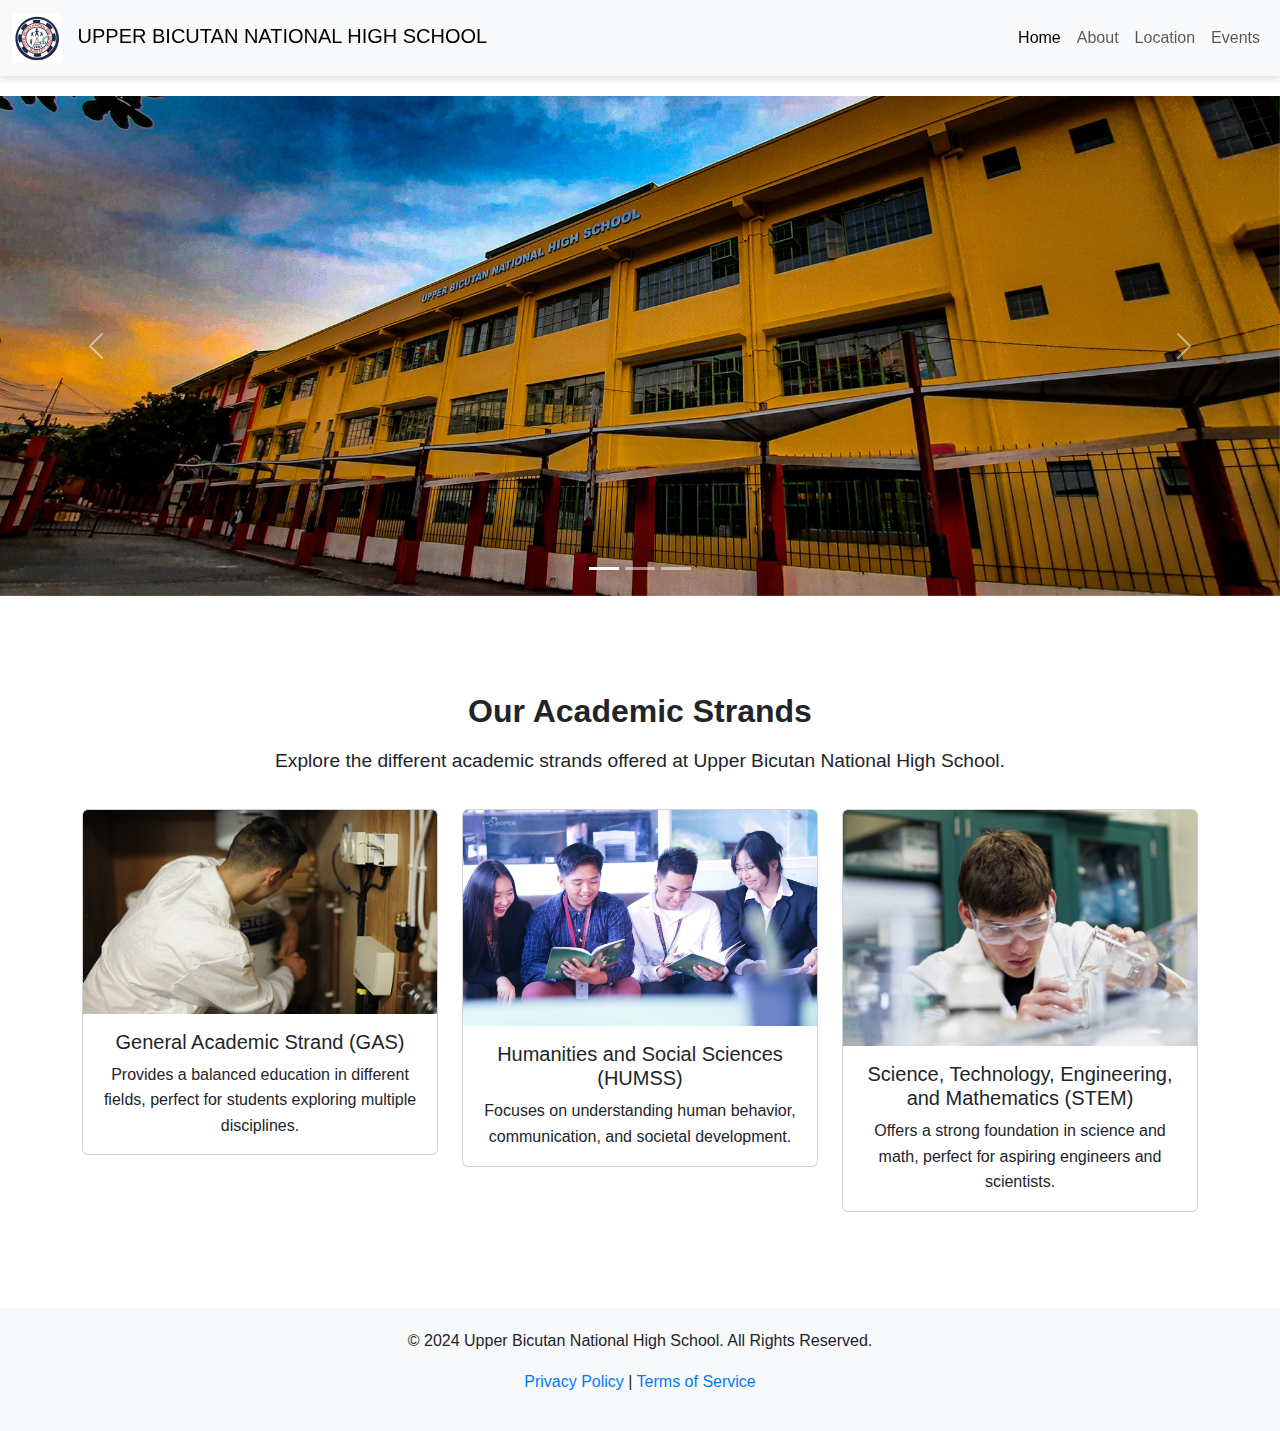
<file: index.html>
<!DOCTYPE html>
<html lang="en">
<head>
  <meta charset="UTF-8">
  <meta name="viewport" content="width=device-width, initial-scale=1.0">
  <title>UBNHS</title>
  <!-- Bootstrap CSS CDN -->
  <link href="https://cdn.jsdelivr.net/npm/bootstrap@5.3.0-alpha1/dist/css/bootstrap.min.css" rel="stylesheet">
  <link href="index.css" rel="stylesheet">
  <style>
/* Navbar Styling */
.navbar-brand img {
  height: 50px; 
  margin-right: 10px; 
}
.navbar {
  box-shadow: 0 4px 6px rgba(0, 0, 0, 0.1);
}
.nav-link:hover {
  color: #007bff !important;
}
  </style>
</head>
<body>
 <!-- Navbar -->
  <nav class="navbar navbar-expand-lg navbar-light bg-light fixed-top">
    <div class="container-fluid">
      <a class="navbar-brand" href="#">
        <img src="images/logo.jpg" alt="School Logo">
        UPPER BICUTAN NATIONAL HIGH SCHOOL
      </a>
      <button class="navbar-toggler" type="button" data-bs-toggle="collapse" data-bs-target="#navbarNav" aria-controls="navbarNav" aria-expanded="false" aria-label="Toggle navigation">
        <span class="navbar-toggler-icon"></span>
      </button>
      <div class="collapse navbar-collapse" id="navbarNav">
        <ul class="navbar-nav ms-auto">
          <li class="nav-item">
            <a class="nav-link active" aria-current="page" href="index.html">Home</a>
          </li>
          <li class="nav-item">
            <a class="nav-link" href="about.html">About</a>
          </li>
          <li class="nav-item">
            <a class="nav-link" href="location.html">Location</a>
          </li>
          <li class="nav-item">
            <a class="nav-link" href="events.html">Events</a>
          </li>
        </ul>
      </div>
    </div>
  </nav> 

  <!-- Carousel Section -->
  <section id="carousel" class="my-5 pt-5">
    <div id="schoolCarousel" class="carousel slide" data-bs-ride="carousel">
      <div class="carousel-indicators">
        <button type="button" data-bs-target="#schoolCarousel" data-bs-slide-to="0" class="active" aria-current="true" aria-label="Slide 1"></button>
        <button type="button" data-bs-target="#schoolCarousel" data-bs-slide-to="1" aria-label="Slide 2"></button>
        <button type="button" data-bs-target="#schoolCarousel" data-bs-slide-to="2" aria-label="Slide 3"></button>
      </div>
      <div class="carousel-inner">
        <div class="carousel-item active">
          <img src="images/ubnhs2.jpg" class="d-block w-100" alt="First Slide">
          <div class="carousel-caption d-none d-md-block">  
          </div>
        </div>
        <div class="carousel-item">
          <img src="images/ubnhs1.jpg" class="d-block w-100" alt="Second Slide">
          <div class="carousel-caption d-none d-md-block">    
          </div>
        </div>
        <div class="carousel-item">
          <img src="images/ubnhs3.jpg" class="d-block w-100" alt="Third Slide">
          <div class="carousel-caption d-none d-md-block">
          </div>
        </div>
      </div>
      <button class="carousel-control-prev" type="button" data-bs-target="#schoolCarousel" data-bs-slide="prev">
        <span class="carousel-control-prev-icon" aria-hidden="true"></span>
        <span class="visually-hidden">Previous</span>
      </button>
      <button class="carousel-control-next" type="button" data-bs-target="#schoolCarousel" data-bs-slide="next">
        <span class="carousel-control-next-icon" aria-hidden="true"></span>
        <span class="visually-hidden">Next</span>
      </button>
    </div>
  </section>

  <!-- Strands Section -->
  <section id="strands" class="py-5 text-center">
    <div class="container">
      <h2 class="section-title">Our Academic Strands</h2>
      <p class="section-description">Explore the different academic strands offered at Upper Bicutan National High School.</p>
      <div class="row mt-4">
        <div class="col-md-4">
          <div class="card">
            <img src="images/gas.jpg" class="card-img-top" alt="GAS">
            <div class="card-body">
              <h5 class="card-title">General Academic Strand (GAS)</h5>
              <p class="card-text">Provides a balanced education in different fields, perfect for students exploring multiple disciplines.</p>
            </div>
          </div>
        </div>
        <div class="col-md-4">
          <div class="card">
            <img src="images/humms.jpg" class="card-img-top" alt="HUMSS">
            <div class="card-body">
              <h5 class="card-title">Humanities and Social Sciences (HUMSS)</h5>
              <p class="card-text">Focuses on understanding human behavior, communication, and societal development.</p>
            </div>
          </div>
        </div>
        <div class="col-md-4">
          <div class="card">
            <img src="images/stem.jpg" class="card-img-top" alt="STEM">
            <div class="card-body">
              <h5 class="card-title">Science, Technology, Engineering, and Mathematics (STEM)</h5>
              <p class="card-text">Offers a strong foundation in science and math, perfect for aspiring engineers and scientists.</p>
            </div>
          </div>
        </div>
      </div>
    </div>
  </section>

  <!-- Footer -->
  <footer class="text-center mt-5">
    <div class="container">
      <p>&copy; 2024 Upper Bicutan National High School. All Rights Reserved.</p>
      <p><a href="#">Privacy Policy</a> | <a href="#">Terms of Service</a></p>
    </div>
  </footer>

  <!-- Bootstrap JS CDN -->
  <script src="https://cdn.jsdelivr.net/npm/bootstrap@5.3.0-alpha1/dist/js/bootstrap.bundle.min.js"></script>
</body>
</html>
</file>
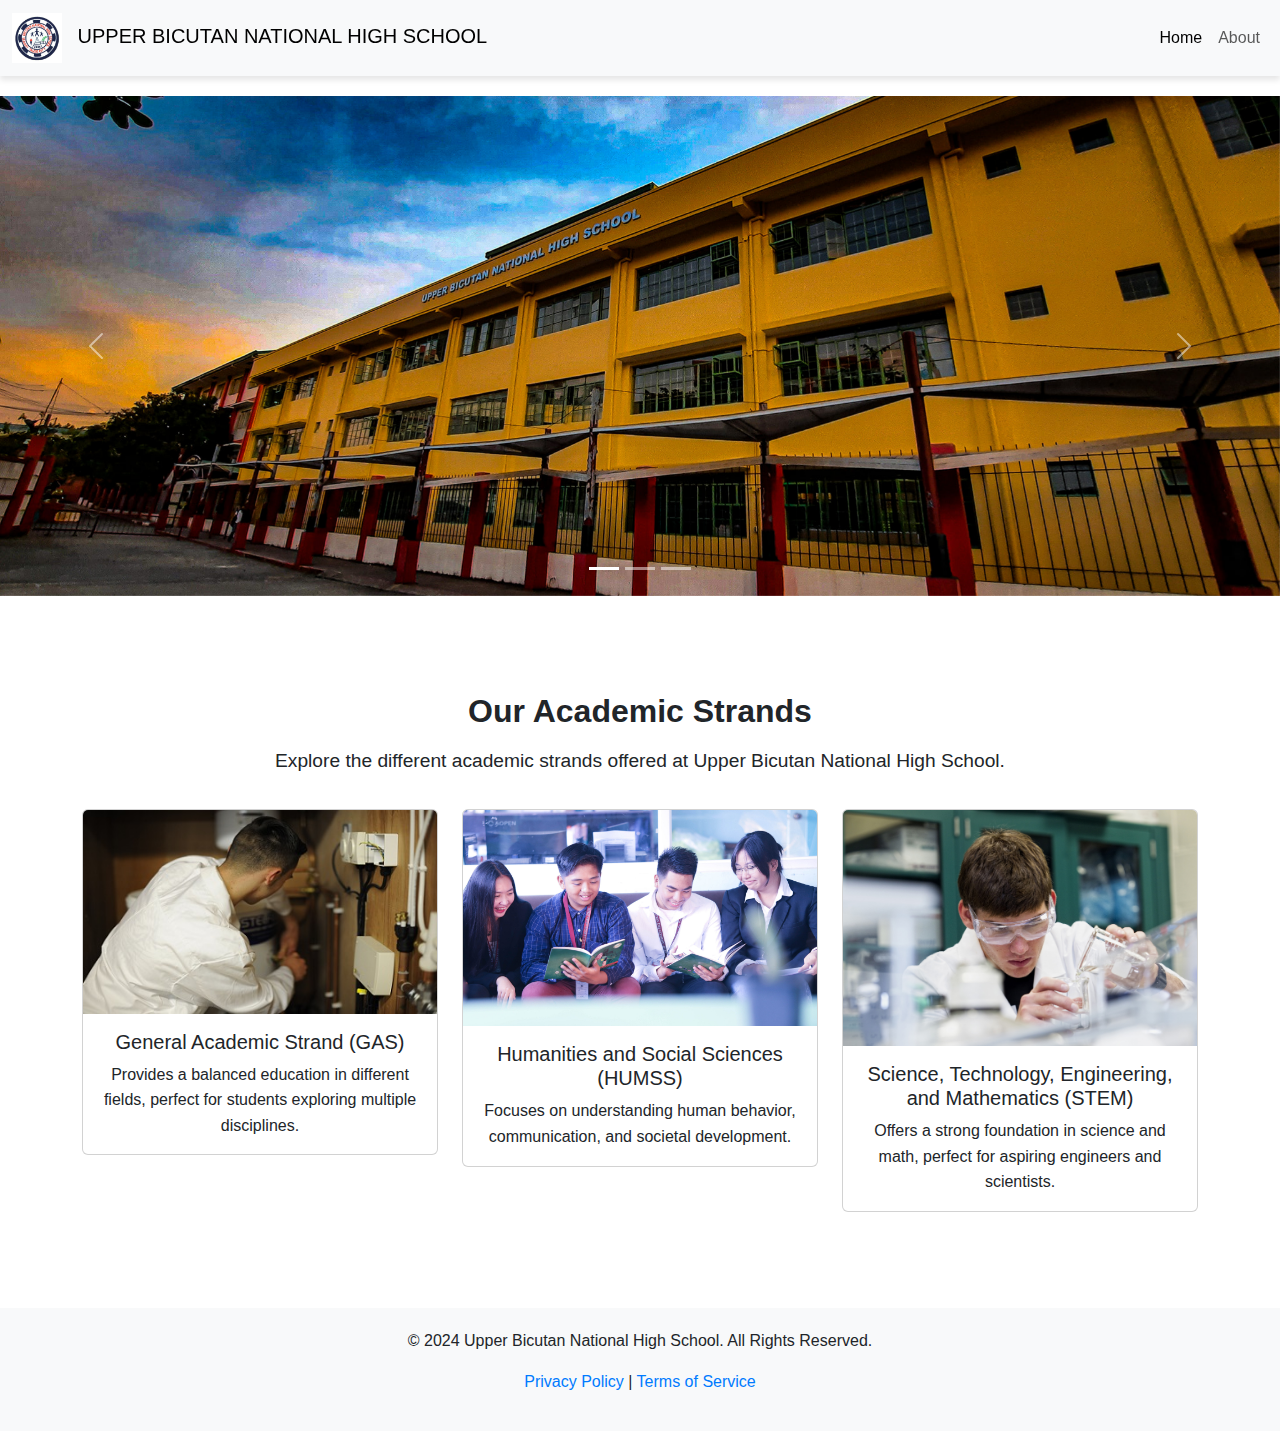
<file: main/index.html>
<!DOCTYPE html>
<html lang="en">
<head>
  <meta charset="UTF-8">
  <meta name="viewport" content="width=device-width, initial-scale=1.0">
  <title>UBNHS</title>
  <!-- Bootstrap CSS CDN -->
  <link href="https://cdn.jsdelivr.net/npm/bootstrap@5.3.0-alpha1/dist/css/bootstrap.min.css" rel="stylesheet">
  <link href="index.css" rel="stylesheet">
  <style>
/* Navbar Styling */
.navbar-brand img {
  height: 50px; 
  margin-right: 10px; 
}
.navbar {
  box-shadow: 0 4px 6px rgba(0, 0, 0, 0.1);
}
.nav-link:hover {
  color: #007bff !important;
}
  </style>
</head>
<body>
 <!-- Navbar -->
  <nav class="navbar navbar-expand-lg navbar-light bg-light fixed-top">
    <div class="container-fluid">
      <a class="navbar-brand" href="#">
        <img src="images/logo.jpg" alt="School Logo">
        UPPER BICUTAN NATIONAL HIGH SCHOOL
      </a>
      <button class="navbar-toggler" type="button" data-bs-toggle="collapse" data-bs-target="#navbarNav" aria-controls="navbarNav" aria-expanded="false" aria-label="Toggle navigation">
        <span class="navbar-toggler-icon"></span>
      </button>
      <div class="collapse navbar-collapse" id="navbarNav">
        <ul class="navbar-nav ms-auto">
          <li class="nav-item">
            <a class="nav-link active" aria-current="page" href="index.html">Home</a>
          </li>
          <li class="nav-item">
            <a class="nav-link" href="about.html">About</a>
          </li>
        </ul>
      </div>
    </div>
  </nav> 

  <!-- Carousel Section -->
  <section id="carousel" class="my-5 pt-5">
    <div id="schoolCarousel" class="carousel slide" data-bs-ride="carousel">
      <div class="carousel-indicators">
        <button type="button" data-bs-target="#schoolCarousel" data-bs-slide-to="0" class="active" aria-current="true" aria-label="Slide 1"></button>
        <button type="button" data-bs-target="#schoolCarousel" data-bs-slide-to="1" aria-label="Slide 2"></button>
        <button type="button" data-bs-target="#schoolCarousel" data-bs-slide-to="2" aria-label="Slide 3"></button>
      </div>
      <div class="carousel-inner">
        <div class="carousel-item active">
          <img src="images/ubnhs2.jpg" class="d-block w-100" alt="First Slide">
          <div class="carousel-caption d-none d-md-block">  
          </div>
        </div>
        <div class="carousel-item">
          <img src="images/ubnhs1.jpg" class="d-block w-100" alt="Second Slide">
          <div class="carousel-caption d-none d-md-block">    
          </div>
        </div>
        <div class="carousel-item">
          <img src="images/ubnhs3.jpg" class="d-block w-100" alt="Third Slide">
          <div class="carousel-caption d-none d-md-block">
          </div>
        </div>
      </div>
      <button class="carousel-control-prev" type="button" data-bs-target="#schoolCarousel" data-bs-slide="prev">
        <span class="carousel-control-prev-icon" aria-hidden="true"></span>
        <span class="visually-hidden">Previous</span>
      </button>
      <button class="carousel-control-next" type="button" data-bs-target="#schoolCarousel" data-bs-slide="next">
        <span class="carousel-control-next-icon" aria-hidden="true"></span>
        <span class="visually-hidden">Next</span>
      </button>
    </div>
  </section>

  <!-- Strands Section -->
  <section id="strands" class="py-5 text-center">
    <div class="container">
      <h2 class="section-title">Our Academic Strands</h2>
      <p class="section-description">Explore the different academic strands offered at Upper Bicutan National High School.</p>
      <div class="row mt-4">
        <div class="col-md-4">
          <div class="card">
            <img src="images/gas.jpg" class="card-img-top" alt="GAS">
            <div class="card-body">
              <h5 class="card-title">General Academic Strand (GAS)</h5>
              <p class="card-text">Provides a balanced education in different fields, perfect for students exploring multiple disciplines.</p>
            </div>
          </div>
        </div>
        <div class="col-md-4">
          <div class="card">
            <img src="images/humms.jpg" class="card-img-top" alt="HUMSS">
            <div class="card-body">
              <h5 class="card-title">Humanities and Social Sciences (HUMSS)</h5>
              <p class="card-text">Focuses on understanding human behavior, communication, and societal development.</p>
            </div>
          </div>
        </div>
        <div class="col-md-4">
          <div class="card">
            <img src="images/stem.jpg" class="card-img-top" alt="STEM">
            <div class="card-body">
              <h5 class="card-title">Science, Technology, Engineering, and Mathematics (STEM)</h5>
              <p class="card-text">Offers a strong foundation in science and math, perfect for aspiring engineers and scientists.</p>
            </div>
          </div>
        </div>
      </div>
    </div>
  </section>

  <!-- Footer -->
  <footer class="text-center mt-5">
    <div class="container">
      <p>&copy; 2024 Upper Bicutan National High School. All Rights Reserved.</p>
      <p><a href="#">Privacy Policy</a> | <a href="#">Terms of Service</a></p>
    </div>
  </footer>

  <!-- Bootstrap JS CDN -->
  <script src="https://cdn.jsdelivr.net/npm/bootstrap@5.3.0-alpha1/dist/js/bootstrap.bundle.min.js"></script>
</body>
</html>
</file>
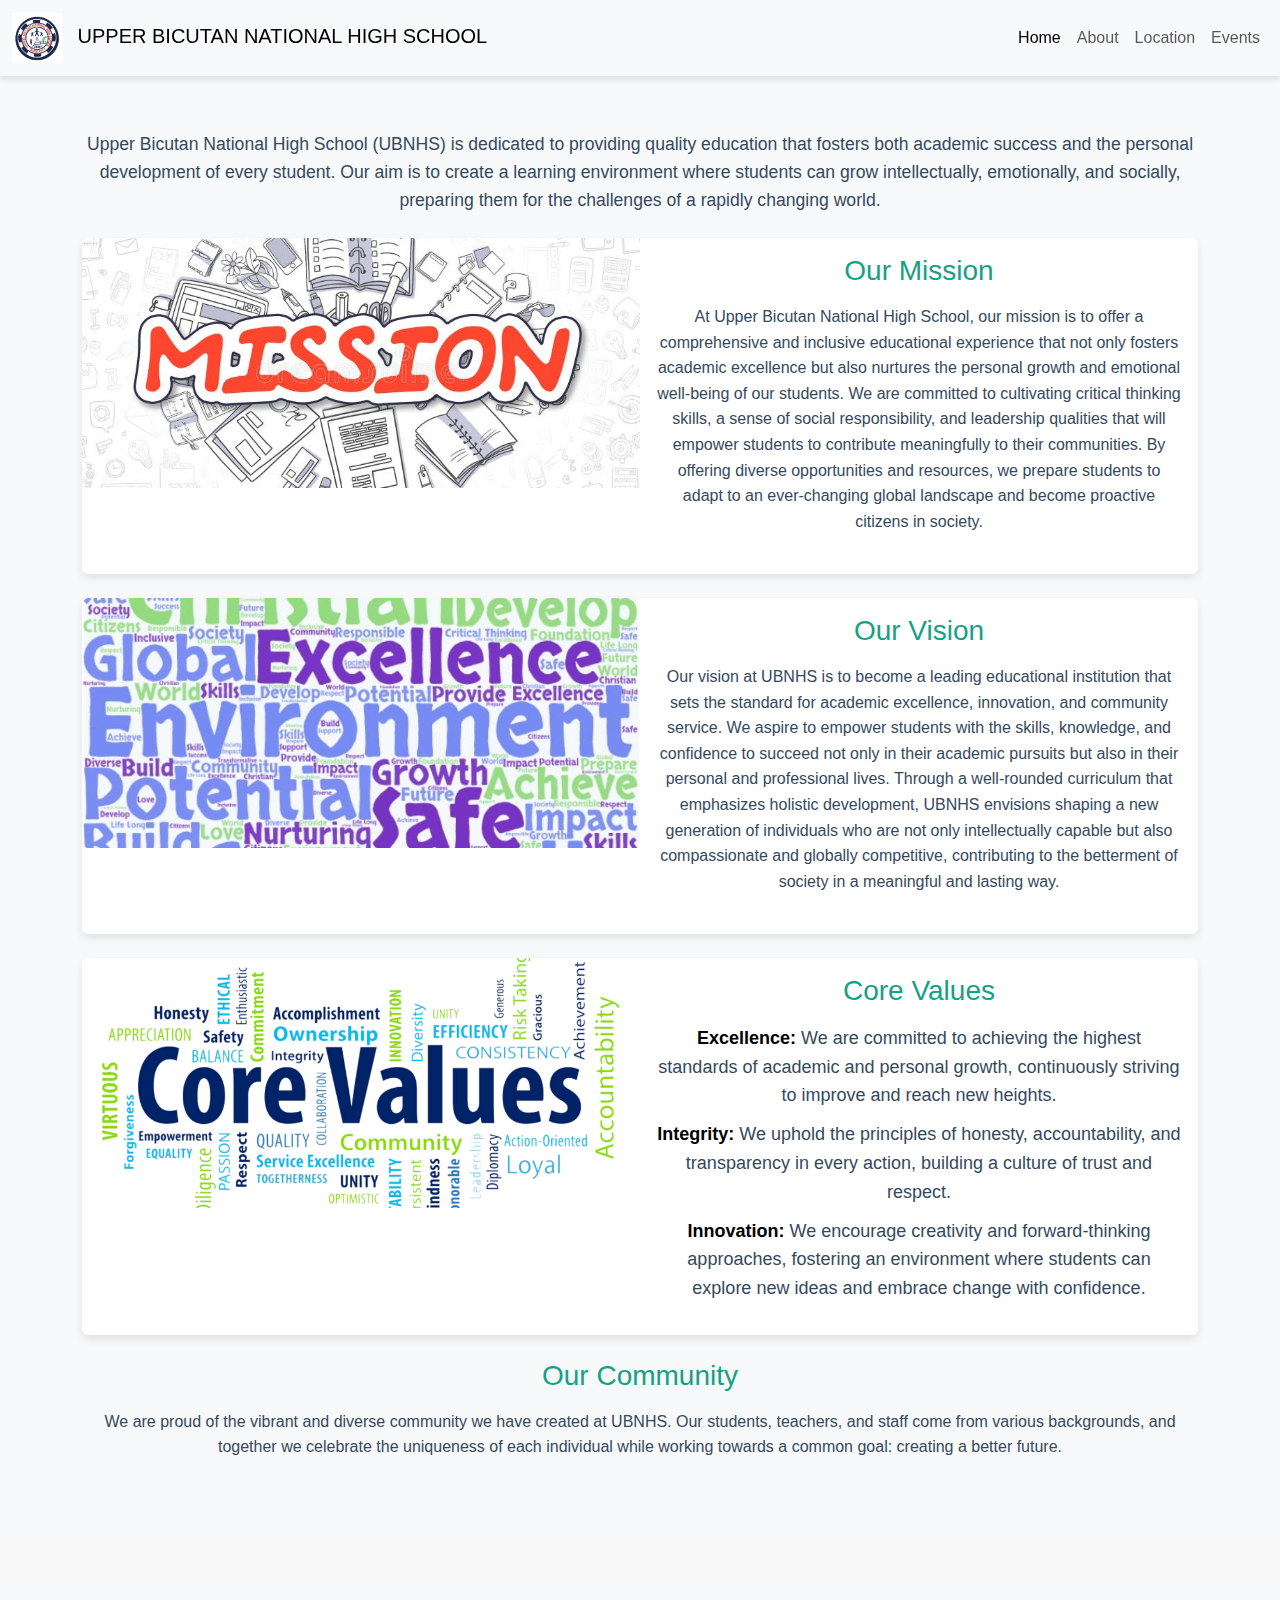
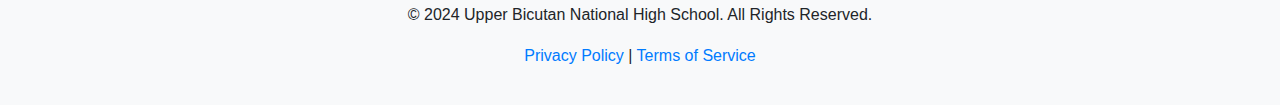
<file: about.html>
<!DOCTYPE html>
<html lang="en">
<head>
  <meta charset="UTF-8">
  <meta name="viewport" content="width=device-width, initial-scale=1.0">
  <title>About Us</title>
  <!-- Bootstrap CSS CDN -->
  <link href="https://cdn.jsdelivr.net/npm/bootstrap@5.3.0-alpha1/dist/css/bootstrap.min.css" rel="stylesheet">
  <link rel="stylesheet" href="aboutUs.css">
  <style>
/* Navbar Styling */
.navbar-brand img {
  height: 50px; 
  margin-right: 10px; 
}
.navbar {
  box-shadow: 0 4px 6px rgba(0, 0, 0, 0.1);
}
.nav-link:hover {
  color: #007bff !important;
}
  </style>
</head>
<body>
  <!-- Navbar -->
 <!-- Navbar -->
 <nav class="navbar navbar-expand-lg navbar-light bg-light fixed-top">
  <div class="container-fluid">
    <a class="navbar-brand" href="#">
      <img src="images/logo.jpg" alt="School Logo">
      UPPER BICUTAN NATIONAL HIGH SCHOOL
    </a>
    <button class="navbar-toggler" type="button" data-bs-toggle="collapse" data-bs-target="#navbarNav" aria-controls="navbarNav" aria-expanded="false" aria-label="Toggle navigation">
      <span class="navbar-toggler-icon"></span>
    </button>
    <div class="collapse navbar-collapse" id="navbarNav">
      <ul class="navbar-nav ms-auto">
        <li class="nav-item">
          <a class="nav-link active" aria-current="page" href="index.html">Home</a>
        </li>
        <li class="nav-item">
          <a class="nav-link" href="about.html">About</a>
        </li>
        <li class="nav-item">
          <a class="nav-link" href="location.html">Location</a>
        </li>
        <li class="nav-item">
          <a class="nav-link" href="events.html">Events</a>
        </li>
      </ul>
    </div>
  </div>
</nav> 



<section id="about" class="main-content" style="background-color: #f8f9fa; padding: 50px 0;">
  <div class="container">
    <div class="text-center">

      <!-- Introduction -->
      <p class="mb-4" style="font-size: 1.1rem; color: #34495e;">Upper Bicutan National High School (UBNHS) is dedicated to providing quality education that fosters both academic success and the personal development of every student. Our aim is to create a learning environment where students can grow intellectually, emotionally, and socially, preparing them for the challenges of a rapidly changing world.</p>

      <!-- Card for Mission -->
      <div class="card mb-4" style="border: none; background-color: #ffffff; box-shadow: 0 4px 8px rgba(0, 0, 0, 0.1);">
        <div class="row g-0">
          <div class="col-md-6">
            <img src="images/mission.jpg" class="img-fluid rounded-start" alt="Mission Image" style="object-fit: cover; height: 250px; width: 100%;">
          </div>
          <div class="col-md-6 d-flex flex-column justify-content-center">
            <div class="card-body">
              <h2 class="h3 mb-3" style="color: #16a085;">Our Mission</h2>
              <p class="mb-4" style="font-size: 1rem; color: #34495e;">At Upper Bicutan National High School, our mission is to offer a comprehensive and inclusive educational experience that not only fosters academic excellence but also nurtures the personal growth and emotional well-being of our students. We are committed to cultivating critical thinking skills, a sense of social responsibility, and leadership qualities that will empower students to contribute meaningfully to their communities. By offering diverse opportunities and resources, we prepare students to adapt to an ever-changing global landscape and become proactive citizens in society.</p>
            </div>
          </div>
        </div>
      </div>

      <!-- Card for Vision -->
      <div class="card mb-4" style="border: none; background-color: #ffffff; box-shadow: 0 4px 8px rgba(0, 0, 0, 0.1);">
        <div class="row g-0">
          <div class="col-md-6">
            <img src="images/vision.jpg" class="img-fluid rounded-start" alt="Vision Image" style="object-fit: cover; height: 250px; width: 100%;">
          </div>
          <div class="col-md-6 d-flex flex-column justify-content-center">
            <div class="card-body">
              <h2 class="h3 mb-3" style="color: #16a085;">Our Vision</h2>
              <p class="mb-4" style="font-size: 1rem; color: #34495e;">Our vision at UBNHS is to become a leading educational institution that sets the standard for academic excellence, innovation, and community service. We aspire to empower students with the skills, knowledge, and confidence to succeed not only in their academic pursuits but also in their personal and professional lives. Through a well-rounded curriculum that emphasizes holistic development, UBNHS envisions shaping a new generation of individuals who are not only intellectually capable but also compassionate and globally competitive, contributing to the betterment of society in a meaningful and lasting way.</p>
            </div>
          </div>
        </div>
      </div>

      <!-- Card for Core Values -->
      <div class="card mb-4" style="border: none; background-color: #ffffff; box-shadow: 0 4px 8px rgba(0, 0, 0, 0.1);">
        <div class="row g-0">
          <div class="col-md-6">
            <img src="images/core.png" class="img-fluid rounded-start" alt="Core Values Image" style="object-fit: cover; height: 250px; width: 100%;">
          </div>
          <div class="col-md-6 d-flex flex-column justify-content-center">
            <div class="card-body">
              <h2 class="h3 mb-3" style="color: #16a085;">Core Values</h2>
              <ul class="list-unstyled text-left" style="font-size: 1rem; color: #34495e;">
                <li><strong>Excellence:</strong> We are committed to achieving the highest standards of academic and personal growth, continuously striving to improve and reach new heights.</li>
                <li><strong>Integrity:</strong> We uphold the principles of honesty, accountability, and transparency in every action, building a culture of trust and respect.</li>
                <li><strong>Innovation:</strong> We encourage creativity and forward-thinking approaches, fostering an environment where students can explore new ideas and embrace change with confidence.</li>
              </ul>
            </div>
          </div>
        </div>
      </div>

      <!-- Our Community -->
      <h2 class="h3 mb-3" style="color: #16a085;">Our Community</h2>
      <p class="mb-4" style="font-size: 1rem; color: #34495e;">We are proud of the vibrant and diverse community we have created at UBNHS. Our students, teachers, and staff come from various backgrounds, and together we celebrate the uniqueness of each individual while working towards a common goal: creating a better future.</p>
    </div>
  </div>
</section>



 <!-- Footer -->
 <footer class="text-center mt-5">
  <div class="container">
    <p>&copy; 2024 Upper Bicutan National High School. All Rights Reserved.</p>
    <p><a href="#">Privacy Policy</a> | <a href="#">Terms of Service</a></p>
  </div>
</footer>
  <!-- Bootstrap JS CDN -->
  <script src="https://cdn.jsdelivr.net/npm/bootstrap@5.3.0-alpha1/dist/js/bootstrap.bundle.min.js"></script>
</body>
</html>
</file>
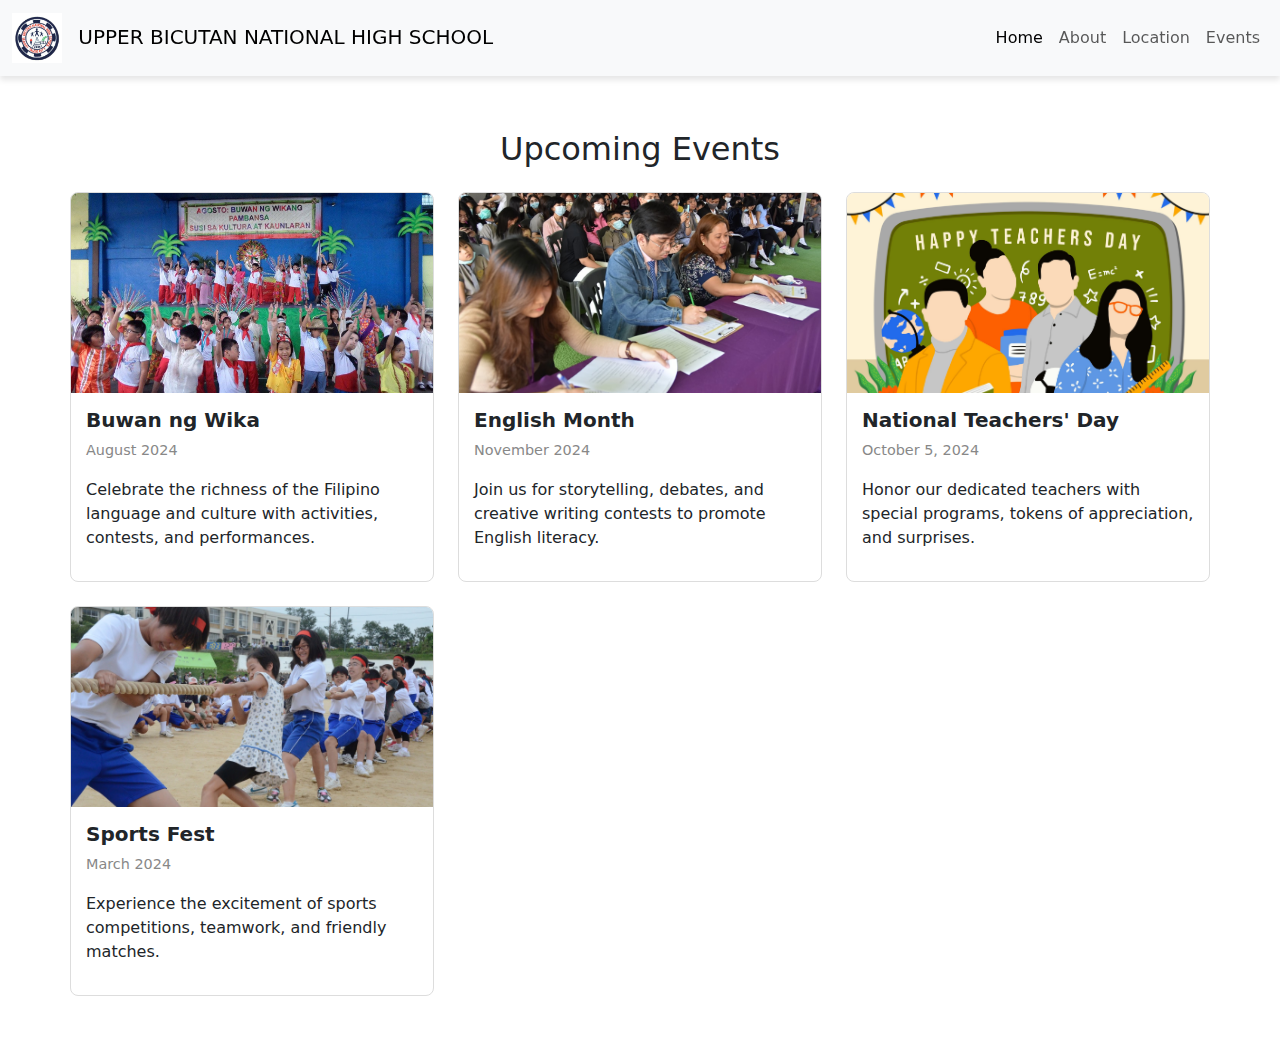
<file: events.html>
<!DOCTYPE html>
<html lang="en">
<head>
    <meta charset="UTF-8">
    <meta name="viewport" content="width=device-width, initial-scale=1.0">
    <title>Events</title>
    <!-- Bootstrap CSS CDN -->
    <link href="https://cdn.jsdelivr.net/npm/bootstrap@5.3.0-alpha1/dist/css/bootstrap.min.css" rel="stylesheet">
    <style>
        /* Navbar Styling */
        .navbar-brand img {
            height: 50px; 
            margin-right: 10px; 
        }
        .navbar {
            box-shadow: 0 4px 6px rgba(0, 0, 0, 0.1);
        }
        .nav-link:hover {
            color: #007bff !important;
        }

        /* Events Section */
        .events-section {
            margin-top: 100px;
            padding: 30px 0;
        }
        .event-card {
            border: 1px solid #ddd;
            border-radius: 8px;
            overflow: hidden;
            transition: transform 0.3s, box-shadow 0.3s;
        }
        .event-card:hover {
            transform: translateY(-5px);
            box-shadow: 0 5px 15px rgba(0, 0, 0, 0.2);
        }
        .event-card img {
            max-height: 200px;
            object-fit: cover;
            width: 100%;
        }
        .event-card-body {
            padding: 15px;
        }
        .event-card-title {
            font-size: 1.25rem;
            font-weight: bold;
        }
        .event-date {
            color: #888;
            font-size: 0.9rem;
        }
    </style>
</head>
<body>
    <!-- Navbar -->
    <nav class="navbar navbar-expand-lg navbar-light bg-light fixed-top">
        <div class="container-fluid">
            <a class="navbar-brand" href="#">
                <img src="images/logo.jpg" alt="School Logo">
                UPPER BICUTAN NATIONAL HIGH SCHOOL
            </a>
            <button class="navbar-toggler" type="button" data-bs-toggle="collapse" data-bs-target="#navbarNav" aria-controls="navbarNav" aria-expanded="false" aria-label="Toggle navigation">
                <span class="navbar-toggler-icon"></span>
            </button>
            <div class="collapse navbar-collapse" id="navbarNav">
                <ul class="navbar-nav ms-auto">
                    <li class="nav-item">
                        <a class="nav-link active" aria-current="page" href="index.html">Home</a>
                    </li>
                    <li class="nav-item">
                        <a class="nav-link" href="about.html">About</a>
                    </li>
                    <li class="nav-item">
                        <a class="nav-link" href="location.html">Location</a>
                    </li>
                    <li class="nav-item">
                        <a class="nav-link" href="events.html">Events</a>
                    </li>
                </ul>
            </div>
        </div>
    </nav> 

    <!-- Events Section -->
    <div class="container events-section">
        <h2 class="text-center mb-4">Upcoming Events</h2>
        <div class="row">
            <!-- Buwan ng Wika -->
            <div class="col-md-4 mb-4">
                <div class="event-card">
                    <img src="images/buwan.jpg" alt="Buwan ng Wika" class="img-fluid">
                    <div class="event-card-body">
                        <h5 class="event-card-title">Buwan ng Wika</h5>
                        <p class="event-date">August 2024</p>
                        <p>Celebrate the richness of the Filipino language and culture with activities, contests, and performances.</p>
                    </div>
                </div>
            </div>
            <!-- English Month -->
            <div class="col-md-4 mb-4">
                <div class="event-card">
                    <img src="images/english.jpg" alt="English Month" class="img-fluid">
                    <div class="event-card-body">
                        <h5 class="event-card-title">English Month</h5>
                        <p class="event-date">November 2024</p>
                        <p>Join us for storytelling, debates, and creative writing contests to promote English literacy.</p>
                    </div>
                </div>
            </div>
            <!-- National Teachers' Day -->
            <div class="col-md-4 mb-4">
                <div class="event-card">
                    <img src="images/teachers.jpg" alt="National Teachers' Day" class="img-fluid">
                    <div class="event-card-body">
                        <h5 class="event-card-title">National Teachers' Day</h5>
                        <p class="event-date">October 5, 2024</p>
                        <p>Honor our dedicated teachers with special programs, tokens of appreciation, and surprises.</p>
                    </div>
                </div>
            </div>
            <!-- Add More Events -->
            <div class="col-md-4 mb-4">
                <div class="event-card">
                    <img src="images/sport.jpg" alt="Sports Fest" class="img-fluid">
                    <div class="event-card-body">
                        <h5 class="event-card-title">Sports Fest</h5>
                        <p class="event-date">March 2024</p>
                        <p>Experience the excitement of sports competitions, teamwork, and friendly matches.</p>
                    </div>
                </div>
            </div>
    </div>

    <!-- Bootstrap JS -->
    <script src="https://cdn.jsdelivr.net/npm/bootstrap@5.3.0-alpha1/dist/js/bootstrap.bundle.min.js"></script>
</body>
</html>
</file>
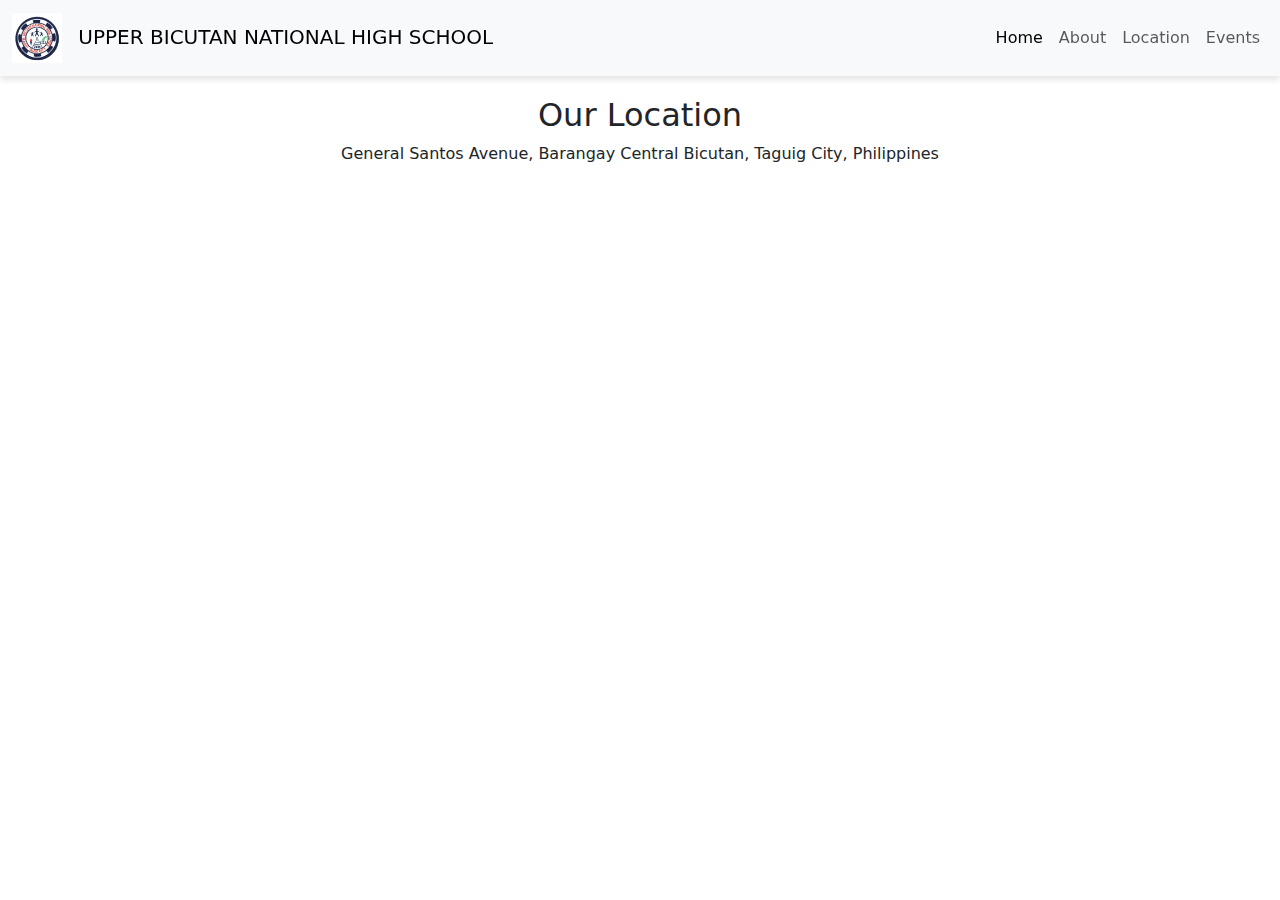
<file: location.html>
<!DOCTYPE html>
<html lang="en">
<head>
    <meta charset="UTF-8">
    <meta name="viewport" content="width=device-width, initial-scale=1.0">
    <title>Location</title>
    <link href="https://cdn.jsdelivr.net/npm/bootstrap@5.3.0-alpha1/dist/css/bootstrap.min.css" rel="stylesheet">
    <style>
        /* Navbar Styling */
        .navbar-brand img {
            height: 50px; 
            margin-right: 10px; 
        }
        .navbar {
            box-shadow: 0 4px 6px rgba(0, 0, 0, 0.1);
        }
        .nav-link:hover {
            color: #007bff !important;
        }
        /* Map Section Styling */
        #map {
            width: 100%;
            height: 500px;
            border: none;
        }
    </style>
</head>
<body>
   <!-- Navbar -->
   <nav class="navbar navbar-expand-lg navbar-light bg-light fixed-top">
    <div class="container-fluid">
      <a class="navbar-brand" href="#">
        <img src="images/logo.jpg" alt="School Logo">
        UPPER BICUTAN NATIONAL HIGH SCHOOL
      </a>
      <button class="navbar-toggler" type="button" data-bs-toggle="collapse" data-bs-target="#navbarNav" aria-controls="navbarNav" aria-expanded="false" aria-label="Toggle navigation">
        <span class="navbar-toggler-icon"></span>
      </button>
      <div class="collapse navbar-collapse" id="navbarNav">
        <ul class="navbar-nav ms-auto">
          <li class="nav-item">
            <a class="nav-link active" aria-current="page" href="index.html">Home</a>
          </li>
          <li class="nav-item">
            <a class="nav-link" href="about.html">About</a>
          </li>
          <li class="nav-item">
            <a class="nav-link" href="location.html">Location</a>
          </li>
          <li class="nav-item">
            <a class="nav-link" href="events.html">Events</a>
          </li>
        </ul>
      </div>
    </div>
  </nav> 


    <!-- Map Section -->
    <div class="container my-5 pt-5">
        <h2 class="text-center">Our Location</h2>
        <p class="text-center">General Santos Avenue, Barangay Central Bicutan, Taguig City, Philippines</p>
        <div class="mt-4">
            <iframe 
                id="map" 
                src="https://www.google.com/maps?q=General+Santos+Avenue,+Barangay+Central+Bicutan,+Taguig+City,+Philippines&output=embed" 
                allowfullscreen>
            </iframe>
        </div>
    </div>

    <!-- Bootstrap JS -->
    <script src="https://cdn.jsdelivr.net/npm/bootstrap@5.3.0-alpha1/dist/js/bootstrap.bundle.min.js"></script>
</body>
</html>
</file>
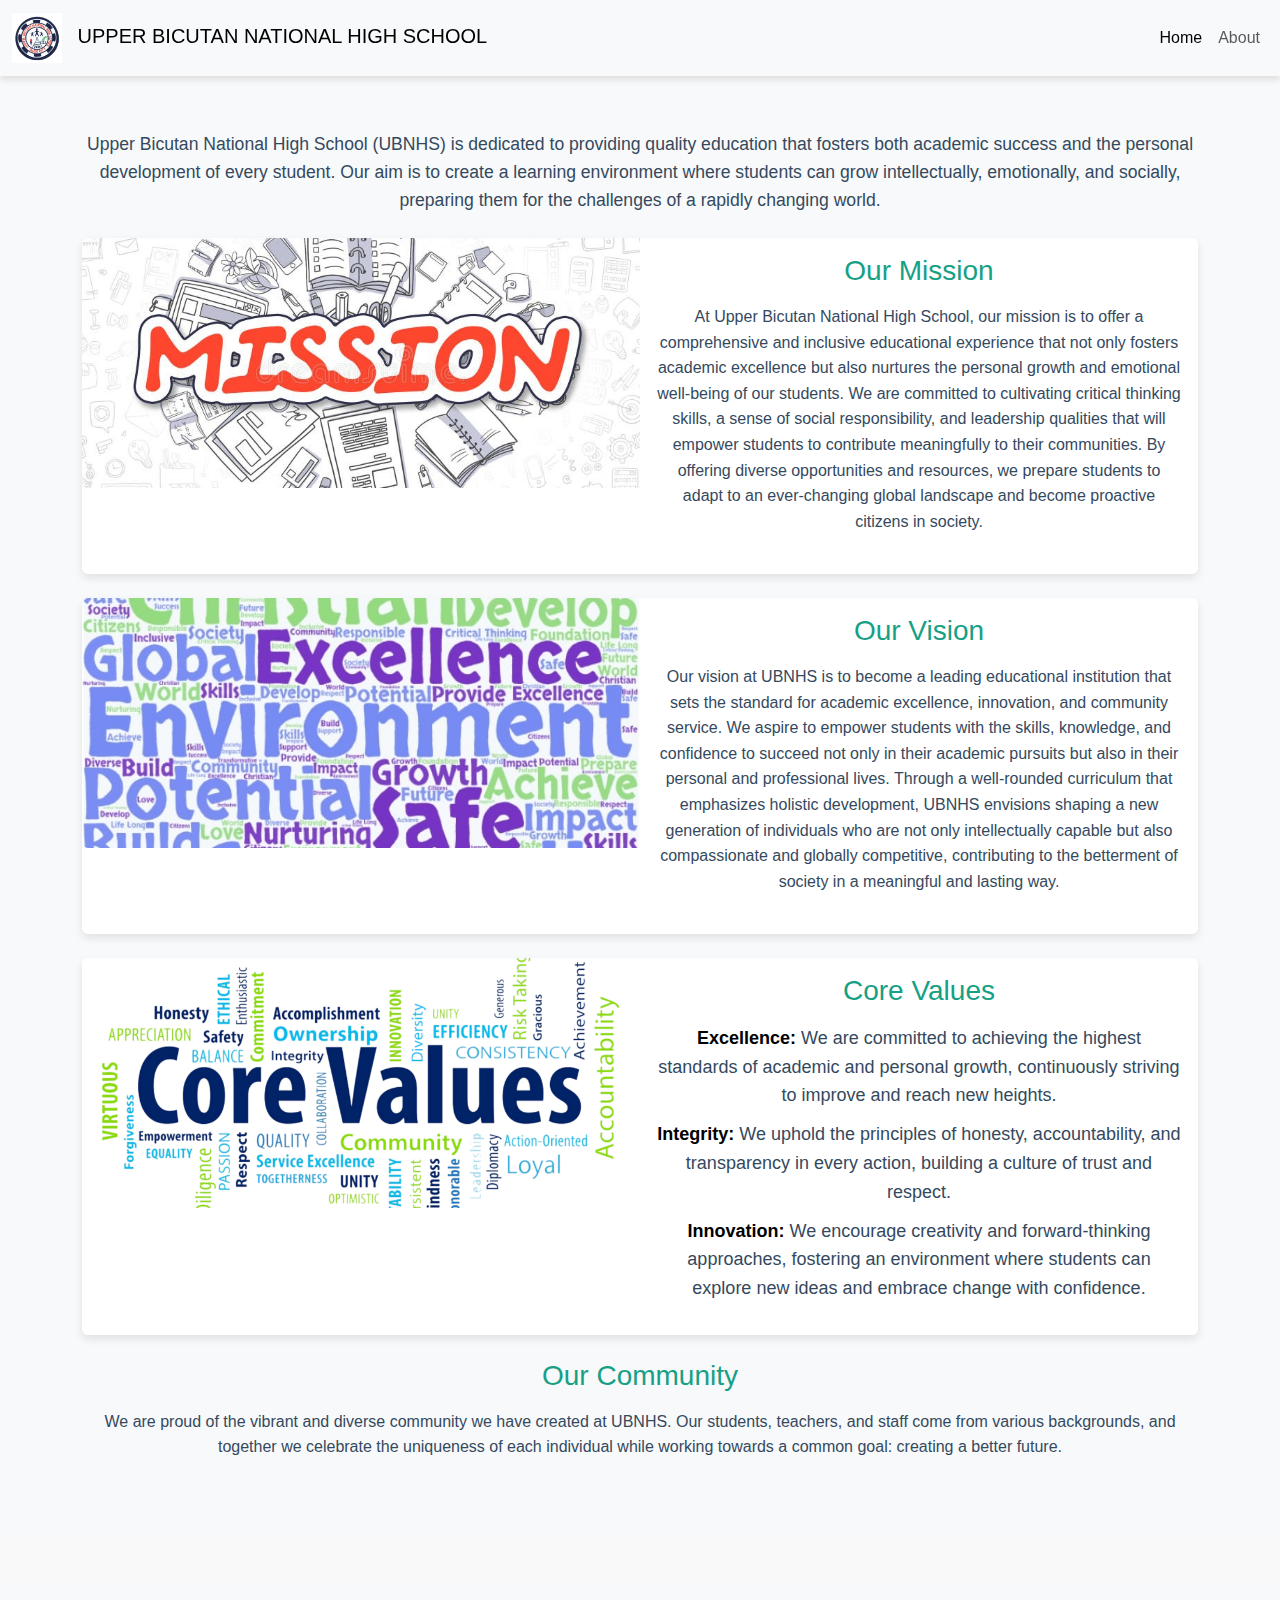
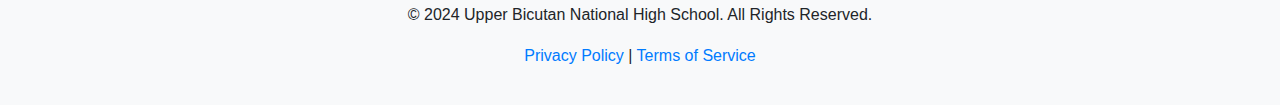
<file: main/about.html>
<!DOCTYPE html>
<html lang="en">
<head>
  <meta charset="UTF-8">
  <meta name="viewport" content="width=device-width, initial-scale=1.0">
  <title>About Us</title>
  <!-- Bootstrap CSS CDN -->
  <link href="https://cdn.jsdelivr.net/npm/bootstrap@5.3.0-alpha1/dist/css/bootstrap.min.css" rel="stylesheet">
  <link rel="stylesheet" href="aboutUs.css">
  <style>
/* Navbar Styling */
.navbar-brand img {
  height: 50px; 
  margin-right: 10px; 
}
.navbar {
  box-shadow: 0 4px 6px rgba(0, 0, 0, 0.1);
}
.nav-link:hover {
  color: #007bff !important;
}
  </style>
</head>
<body>
  <!-- Navbar -->
  <nav class="navbar navbar-expand-lg navbar-light bg-light fixed-top">
    <div class="container-fluid">
      <a class="navbar-brand" href="#">
        <img src="images/logo.jpg" alt="School Logo">
        UPPER BICUTAN NATIONAL HIGH SCHOOL
      </a>
      <button class="navbar-toggler" type="button" data-bs-toggle="collapse" data-bs-target="#navbarNav" aria-controls="navbarNav" aria-expanded="false" aria-label="Toggle navigation">
        <span class="navbar-toggler-icon"></span>
      </button>
      <div class="collapse navbar-collapse" id="navbarNav">
        <ul class="navbar-nav ms-auto">
          <li class="nav-item">
            <a class="nav-link active" aria-current="page" href="index.html">Home</a>
          </li>
          <li class="nav-item">
            <a class="nav-link" href="about.html">About</a>
          </li>
        </ul>
      </div>
    </div>
  </nav>


<section id="about" class="main-content" style="background-color: #f8f9fa; padding: 50px 0;">
  <div class="container">
    <div class="text-center">

      <!-- Introduction -->
      <p class="mb-4" style="font-size: 1.1rem; color: #34495e;">Upper Bicutan National High School (UBNHS) is dedicated to providing quality education that fosters both academic success and the personal development of every student. Our aim is to create a learning environment where students can grow intellectually, emotionally, and socially, preparing them for the challenges of a rapidly changing world.</p>

      <!-- Card for Mission -->
      <div class="card mb-4" style="border: none; background-color: #ffffff; box-shadow: 0 4px 8px rgba(0, 0, 0, 0.1);">
        <div class="row g-0">
          <div class="col-md-6">
            <img src="images/mission.jpg" class="img-fluid rounded-start" alt="Mission Image" style="object-fit: cover; height: 250px; width: 100%;">
          </div>
          <div class="col-md-6 d-flex flex-column justify-content-center">
            <div class="card-body">
              <h2 class="h3 mb-3" style="color: #16a085;">Our Mission</h2>
              <p class="mb-4" style="font-size: 1rem; color: #34495e;">At Upper Bicutan National High School, our mission is to offer a comprehensive and inclusive educational experience that not only fosters academic excellence but also nurtures the personal growth and emotional well-being of our students. We are committed to cultivating critical thinking skills, a sense of social responsibility, and leadership qualities that will empower students to contribute meaningfully to their communities. By offering diverse opportunities and resources, we prepare students to adapt to an ever-changing global landscape and become proactive citizens in society.</p>
            </div>
          </div>
        </div>
      </div>

      <!-- Card for Vision -->
      <div class="card mb-4" style="border: none; background-color: #ffffff; box-shadow: 0 4px 8px rgba(0, 0, 0, 0.1);">
        <div class="row g-0">
          <div class="col-md-6">
            <img src="images/vision.jpg" class="img-fluid rounded-start" alt="Vision Image" style="object-fit: cover; height: 250px; width: 100%;">
          </div>
          <div class="col-md-6 d-flex flex-column justify-content-center">
            <div class="card-body">
              <h2 class="h3 mb-3" style="color: #16a085;">Our Vision</h2>
              <p class="mb-4" style="font-size: 1rem; color: #34495e;">Our vision at UBNHS is to become a leading educational institution that sets the standard for academic excellence, innovation, and community service. We aspire to empower students with the skills, knowledge, and confidence to succeed not only in their academic pursuits but also in their personal and professional lives. Through a well-rounded curriculum that emphasizes holistic development, UBNHS envisions shaping a new generation of individuals who are not only intellectually capable but also compassionate and globally competitive, contributing to the betterment of society in a meaningful and lasting way.</p>
            </div>
          </div>
        </div>
      </div>

      <!-- Card for Core Values -->
      <div class="card mb-4" style="border: none; background-color: #ffffff; box-shadow: 0 4px 8px rgba(0, 0, 0, 0.1);">
        <div class="row g-0">
          <div class="col-md-6">
            <img src="images/core.png" class="img-fluid rounded-start" alt="Core Values Image" style="object-fit: cover; height: 250px; width: 100%;">
          </div>
          <div class="col-md-6 d-flex flex-column justify-content-center">
            <div class="card-body">
              <h2 class="h3 mb-3" style="color: #16a085;">Core Values</h2>
              <ul class="list-unstyled text-left" style="font-size: 1rem; color: #34495e;">
                <li><strong>Excellence:</strong> We are committed to achieving the highest standards of academic and personal growth, continuously striving to improve and reach new heights.</li>
                <li><strong>Integrity:</strong> We uphold the principles of honesty, accountability, and transparency in every action, building a culture of trust and respect.</li>
                <li><strong>Innovation:</strong> We encourage creativity and forward-thinking approaches, fostering an environment where students can explore new ideas and embrace change with confidence.</li>
              </ul>
            </div>
          </div>
        </div>
      </div>

      <!-- Our Community -->
      <h2 class="h3 mb-3" style="color: #16a085;">Our Community</h2>
      <p class="mb-4" style="font-size: 1rem; color: #34495e;">We are proud of the vibrant and diverse community we have created at UBNHS. Our students, teachers, and staff come from various backgrounds, and together we celebrate the uniqueness of each individual while working towards a common goal: creating a better future.</p>
    </div>
  </div>
</section>



 <!-- Footer -->
 <footer class="text-center mt-5">
  <div class="container">
    <p>&copy; 2024 Upper Bicutan National High School. All Rights Reserved.</p>
    <p><a href="#">Privacy Policy</a> | <a href="#">Terms of Service</a></p>
  </div>
</footer>
  <!-- Bootstrap JS CDN -->
  <script src="https://cdn.jsdelivr.net/npm/bootstrap@5.3.0-alpha1/dist/js/bootstrap.bundle.min.js"></script>
</body>
</html>
</file>
<file: index.css>
/* General Styling */
body {
  font-family: Arial, sans-serif;
  line-height: 1.6;
}

/* Carousel Styling */
.carousel-inner img {
  height: 500px; 
  object-fit: cover; 
  width: 100%; 
}

/* Card Styling */
.card {
  transition: transform 0.3s, box-shadow 0.3s;
}
.card:hover {
  transform: translateY(-10px);
  box-shadow: 0 10px 20px rgba(0, 0, 0, 0.2);
}

/* Section Titles and Descriptions */
.section-title {
  font-size: 2rem;
  font-weight: bold;
  margin-bottom: 1rem;
}
.section-description {
  font-size: 1.2rem;
  margin-bottom: 2rem;
}

/* Button Styling */
.btn-primary {
  background-color: #007bff;
  border: none;
  transition: background-color 0.3s;
}
.btn-primary:hover {
  background-color: #0056b3;
}

/* Footer Styling */
footer {
  background: #f8f9fa;
  padding: 20px 0;
}
footer a {
  color: #007bff;
  text-decoration: none;
}
footer a:hover {
  text-decoration: underline;
}
</file>
<file: main/index.css>
/* General Styling */
body {
  font-family: Arial, sans-serif;
  line-height: 1.6;
}

/* Carousel Styling */
.carousel-inner img {
  height: 500px; 
  object-fit: cover; 
  width: 100%; 
}

/* Card Styling */
.card {
  transition: transform 0.3s, box-shadow 0.3s;
}
.card:hover {
  transform: translateY(-10px);
  box-shadow: 0 10px 20px rgba(0, 0, 0, 0.2);
}

/* Section Titles and Descriptions */
.section-title {
  font-size: 2rem;
  font-weight: bold;
  margin-bottom: 1rem;
}
.section-description {
  font-size: 1.2rem;
  margin-bottom: 2rem;
}

/* Button Styling */
.btn-primary {
  background-color: #007bff;
  border: none;
  transition: background-color 0.3s;
}
.btn-primary:hover {
  background-color: #0056b3;
}

/* Footer Styling */
footer {
  background: #f8f9fa;
  padding: 20px 0;
}
footer a {
  color: #007bff;
  text-decoration: none;
}
footer a:hover {
  text-decoration: underline;
}
</file>
<file: aboutUs.css>
body {
    font-family: 'Arial', sans-serif;
    line-height: 1.6;
    margin-top: 80px; /* Adjust for fixed navbar */
    background-color: #f9f9f9;
}

h1, h2 {
    color: #000000; /* Change to black */
    margin-bottom: 20px;
}

.main-content {
    padding: 50px 15px;
}

.main-content p {
    font-size: 18px;
    margin-bottom: 20px;
    animation: fadeIn 1.5s ease-in-out;
}

.list-unstyled li {
    margin-bottom: 10px;
    font-size: 18px;
}

.list-unstyled li strong {
    color: #000000; /* Change to black */
}

.section-title {
    animation: fadeIn 2s ease-in-out;
}

.parallax {
    background-image: url('images/school-banner.jpg');
    background-attachment: fixed;
    background-size: cover;
    background-position: center;
    height: 300px;
    position: relative;
}

.parallax::before {
    content: '';
    position: absolute;
    top: 0;
    left: 0;
    width: 100%;
    height: 100%;
    background-color: rgba(0, 0, 0, 0.5);
}

.parallax h2 {
    color: white; /* Keep parallax text white for contrast */
    position: relative;
    text-align: center;
    padding-top: 100px;
}

/* Footer Styling */
footer {
    background: #f8f9fa;
    padding: 20px 0;
  }
  footer a {
    color: #007bff;
    text-decoration: none;
  }
  footer a:hover {
    text-decoration: underline;
  }
</file>
<file: main/aboutUs.css>
body {
    font-family: 'Arial', sans-serif;
    line-height: 1.6;
    margin-top: 80px; /* Adjust for fixed navbar */
    background-color: #f9f9f9;
}

h1, h2 {
    color: #000000; /* Change to black */
    margin-bottom: 20px;
}

.main-content {
    padding: 50px 15px;
}

.main-content p {
    font-size: 18px;
    margin-bottom: 20px;
    animation: fadeIn 1.5s ease-in-out;
}

.list-unstyled li {
    margin-bottom: 10px;
    font-size: 18px;
}

.list-unstyled li strong {
    color: #000000; /* Change to black */
}

.section-title {
    animation: fadeIn 2s ease-in-out;
}

.parallax {
    background-image: url('images/school-banner.jpg');
    background-attachment: fixed;
    background-size: cover;
    background-position: center;
    height: 300px;
    position: relative;
}

.parallax::before {
    content: '';
    position: absolute;
    top: 0;
    left: 0;
    width: 100%;
    height: 100%;
    background-color: rgba(0, 0, 0, 0.5);
}

.parallax h2 {
    color: white; /* Keep parallax text white for contrast */
    position: relative;
    text-align: center;
    padding-top: 100px;
}

/* Footer Styling */
footer {
    background: #f8f9fa;
    padding: 20px 0;
  }
  footer a {
    color: #007bff;
    text-decoration: none;
  }
  footer a:hover {
    text-decoration: underline;
  }
</file>
